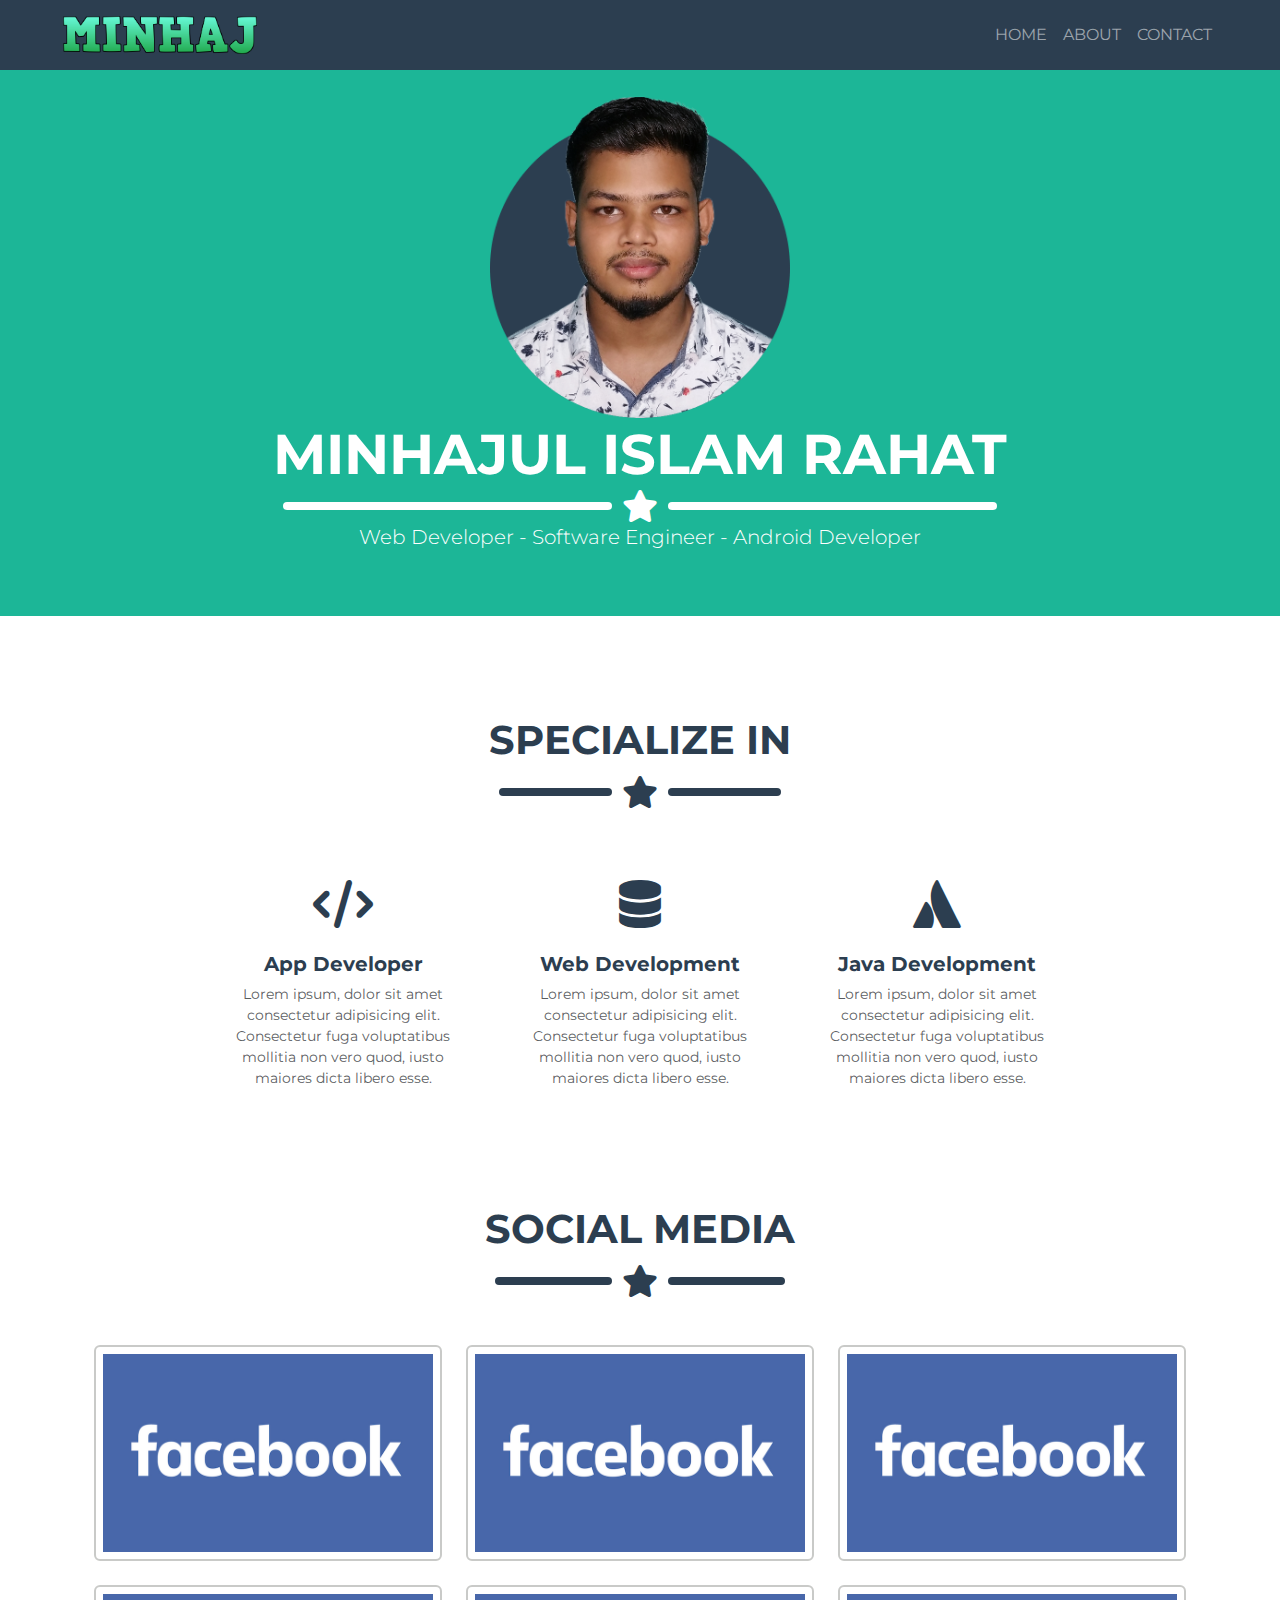
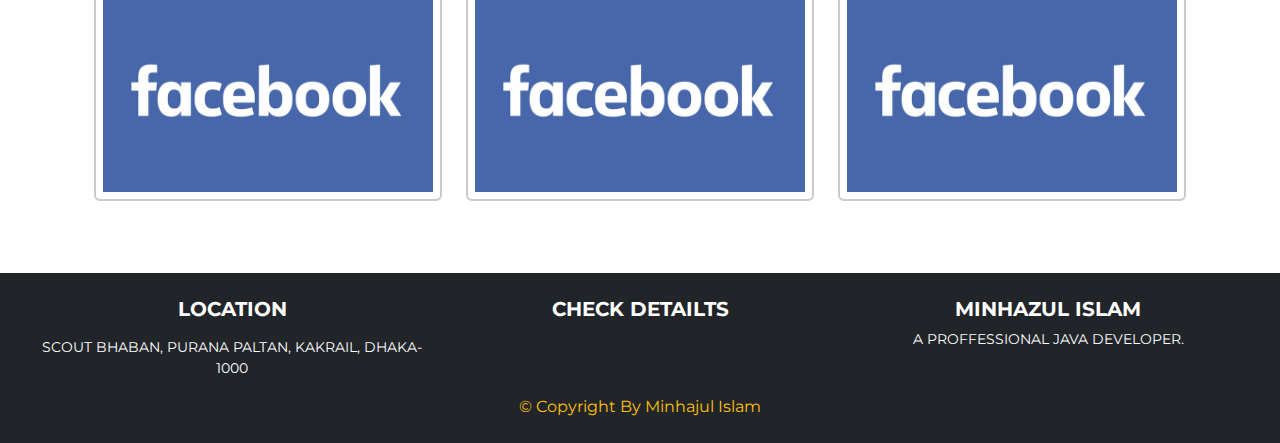
<file: index.html>
<!DOCTYPE html>
<html lang="en">
  <head>
    <meta charset="UTF-8" />
    <meta http-equiv="X-UA-Compatible" content="IE=edge"/>
    <meta name="viewport" content="width=device-width, initial-scale=1.0"/>
    <title>Poftfolio - MINHAJUL ISLAM</title>
    <link rel="stylesheet" href="assets/css/bootstrap.min.css"/>
    <link rel="stylesheet" href="assets/css/font-owsome.css"/>
    <link href="https://fonts.googleapis.com/css?family=Montserrat:400,700" rel="stylesheet" type="text/css"/>
    <link href="https://fonts.googleapis.com/css?family=Lato:400,700,400italic,700italic" rel="stylesheet" type="text/css"/>
    <link rel="stylesheet" href="assets/css/stylesheet.css"/>
  </head>
  <body>
    <!-- navbar -->
    <nav
      class="navbar navbar-expand-md text-uppercase px-5 fixed-top back-1 navbar-dark"
    >
      <div class="container-fluid">
        <a href="/index.html" class="navbar-brand"><img src="image/Banner.png" alt="" class="img-fluid" width="200"></a>
        <button class="navbar-toggler" type="button" data-toggle="collapse" data-target="#navbarSupportedContent" aria-controls="navbarSupportedContent" aria-expanded="false" aria-label="Toggle navigation">
    <span class="navbar-toggler-icon"></span>
  </button>
  
  <div class="collapse navbar-collapse" id="navbarSupportedContent">
        <ul class="navbar-nav ms-auto">
          <li class="nav-item"><a href="index.html" class="nav-link">Home</a></li>
          <li class="nav-item"><a href="pages/about.html" class="nav-link">About</a></li>
          <li class="nav-item"><a href="pages/contact.html" class="nav-link">Contact</a></li>
        </ul>
      </div>
      </div>
    </nav>

    <div class="mb-5">
      <div
        class="back-2 container-fluid d-flex align-items-center flex-column"
        style="text-align: center"
      >
        <div class="p-5 text-white">
          <img
            src="image/mypicfront.png"
            alt=""
            class="img-fluid pt-5 mb-2"
            width="300"
          />
          <h1 class="head1 text-uppercase" id="">Minhajul Islam Rahat</h1>
          <div
            class="custom-line d-flex justify-content-center align-items-center"
          >
            <div class="line1"></div>
            <i class="fa-solid fa-star fa-2x"></i>

            <div class="line1"></div>
          </div>
          <p class="designation lead">
            Web Developer - Software Engineer - Android Developer
          </p>
        </div>
      </div>
    </div>

    <!---- Section Break -------------->

    <section>

      <div class="mb-5">
        <div
          class="container-fluid d-flex align-items-center flex-column section-2"
          style="text-align: center"
        >
          <div class="p-5">
            <h1 class="head1 text-uppercase social-media">Specialize in</h1>
            <div
              class="custom-line d-flex justify-content-center align-items-center"
            >
              <div class="line2"></div>
              <i class="fa-solid fa-star fa-2x star-dark"></i>

              <div class="line2"></div>
            </div>
          </div>
          <div class="container px-5">
            <div class="row d-flex justify-content-center g-5">
              <div class="col-md-3">
                <i class="fa-solid fa-code fa-3x py-4 text-dark1"></i>
                <h5 class="text-dark1">App Developer</h5>
                <p class="small text-muted">
                  Lorem ipsum, dolor sit amet consectetur adipisicing elit.
                  Consectetur fuga voluptatibus mollitia non vero quod, iusto
                  maiores dicta libero esse.
                </p>
              </div>

              <div class="col-md-3 mx-4">
                <i class="fa-solid fa-database fa-3x py-4 text-dark1"></i>
                <h5 class="text-dark1">Web Development</h5>
                <p class="small text-muted">
                  Lorem ipsum, dolor sit amet consectetur adipisicing elit.
                  Consectetur fuga voluptatibus mollitia non vero quod, iusto
                  maiores dicta libero esse.
                </p>
              </div>

              <div class="col-md-3">
                <i class="fa-brands fa-atlassian fa-3x py-4 text-dark1"></i>
                <h5 class="text-dark1">Java Development</h5>
                <p class="small text-muted">
                  Lorem ipsum, dolor sit amet consectetur adipisicing elit.
                  Consectetur fuga voluptatibus mollitia non vero quod, iusto
                  maiores dicta libero esse.
                </p>
              </div>
            </div>
          </div>
        </div>
      </div>
    </section>

    <!-- Section Break---------------->

    <div class="mb-5">
      <div
        class="container-fluid d-flex align-items-center flex-column"
        style="text-align: center"
      >
        <div class="p-5">
          <h1 class="head1 social-media text-uppercase" id="">Social Media</h1>
          <div
            class="custom-line d-flex justify-content-center align-items-center"
          >
            <div class="line2"></div>
            <i class="fa-solid fa-star fa-2x star-dark"></i>

            <div class="line2"></div>
          </div>
        </div>

        <div
          class="row container justify-content-center align-items-center social-media-wrapper"
        >
          <div class="col-md-4 mb-4">
            <img src="image/facebook.jpg" alt="" class="img-fluid rounded image-border" width="600">
          </div>
          <div class="col-md-4 mb-4">
            <img src="image/facebook.jpg" alt="" class="img-fluid rounded image-border">
          </div>
          <div class="col-md-4 mb-4">
            <img src="image/facebook.jpg" alt="" class="img-fluid rounded image-border" />
          </div>
          <div class="col-md-4 mb-4">
            <img src="image/facebook.jpg" alt="" class="img-fluid rounded image-border" />
          </div>
          <div class="col-md-4 mb-4">
            <img src="image/facebook.jpg" alt="" class="img-fluid rounded image-border" />
          </div>
          <div class="col-md-4 mb-4">
            <img src="image/facebook.jpg" alt="" class="img-fluid rounded image-border" />
          </div>
        </div>
      </div>
    </div>

    <!-- Ssection Break-->
    <footer class="bg-dark p-4">
      <div class="container-fluid px-3">
        <div class="row text-white text-uppercase text-center justify-content-center">
          <div class="col-md-4">
            <h5 class="fw-bolder">LOCATION</h5>
           <address></address> <p class="small">Scout Bhaban, Purana Paltan, Kakrail, Dhaka-1000</p>
          </div></address>

          <div class="col-md-4">
            <h5 class="fw-bolder">Check detailts</h5>
          </div>

          <div class="col-md-4">
            <h5 class="fw-bolder">Minhazul Islam</h5>
            <p class="small">A Proffessional Java Developer. </p>
          </div>
        </div>
        <div class="px-5 text-center text-warning">© Copyright By Minhajul Islam</div>
      </div>
    </footer>









    <script src="https://code.jquery.com/jquery-3.3.1.slim.min.js"></script>
<script src="https://cdn.jsdelivr.net/npm/popper.js@1.14.7/dist/umd/popper.min.js"></script>
<script src="https://cdn.jsdelivr.net/npm/bootstrap@4.3.1/dist/js/bootstrap.min.js"></script>
  </body>
</html>
</file>
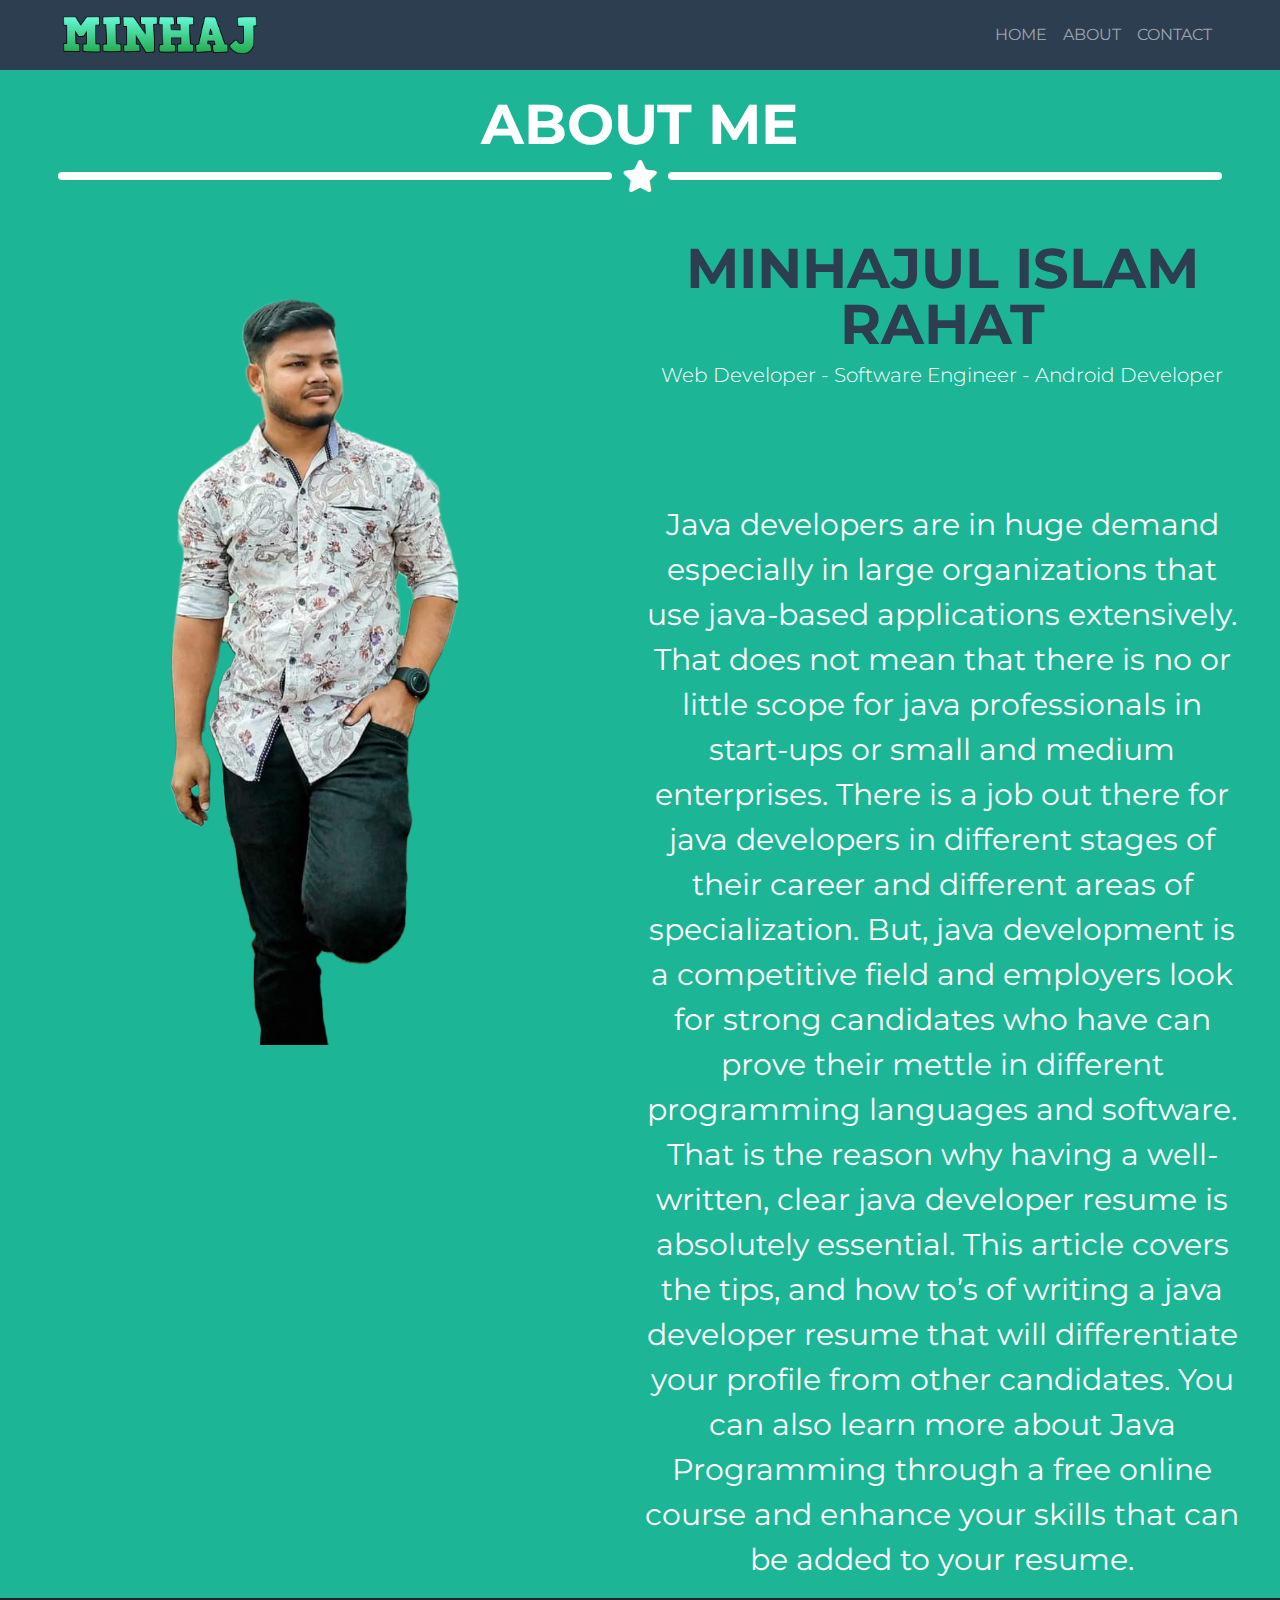
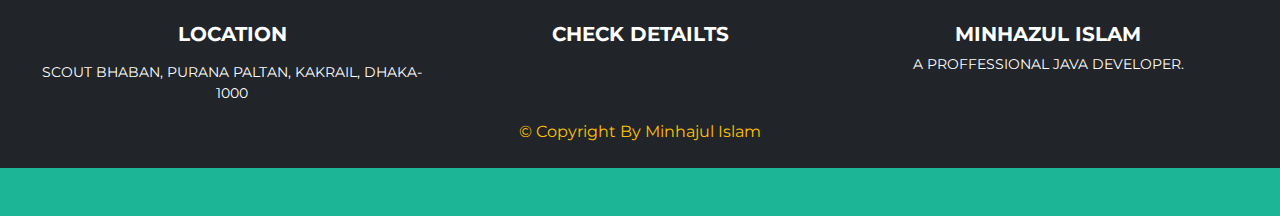
<file: pages/about.html>
<!DOCTYPE html>
<html lang="en">
  <head>
    <meta charset="UTF-8" />
    <meta http-equiv="X-UA-Compatible" content="IE=edge"/>
    <meta name="viewport" content="width=device-width, initial-scale=1.0"/>
    <title>About Page - MINHAJUL ISLAM</title>
    <link rel="stylesheet" href="../assets/css/bootstrap.min.css"/>
    <link rel="stylesheet" href="../assets/css/font-owsome.css"/>
    <link href="https://fonts.googleapis.com/css?family=Montserrat:400,700" rel="stylesheet" type="text/css"/>
    <link href="https://fonts.googleapis.com/css?family=Lato:400,700,400italic,700italic" rel="stylesheet" type="text/css"/>
    <link rel="stylesheet" href="../assets/css/stylesheet.css"/>

  </head>
  <body>
    <!-- navbar -->
    <nav
    class="navbar navbar-expand-md text-uppercase px-5 fixed-top back-1 navbar-dark"
  >
    <div class="container-fluid">
      <a href="" class="navbar-brand"><img src="../image/Banner.png" alt="" class="img-fluid" width="200"></a>

      <button class="navbar-toggler" type="button" data-toggle="collapse" data-target="#navbarSupportedContent" aria-controls="navbarSupportedContent" aria-expanded="false" aria-label="Toggle navigation">
  <span class="navbar-toggler-icon"></span>
</button>

<div class="collapse navbar-collapse" id="navbarSupportedContent">
      <ul class="navbar-nav ms-auto">
        <li class="nav-item"><a href="../index.html" class="nav-link">Home</a></li>
        <li class="nav-item"><a href="about.html" class="nav-link">About</a></li>
        <li class="nav-item"><a href="contact.html" class="nav-link">Contact</a></li>
      </ul>
    </div>
    </div>
  </nav>
  

   <div class="mt-5">
    <div
      class="back-2 container-fluid d-flex align-items-center flex-column pb-5"
      style="text-align: center"
    >
    <div class="row d-flex">
      <div class="p-5 text-white">
        
        <h1 class="head1 text-uppercase" id="">About Me</h1>
        <div
          class="custom-line d-flex justify-content-center align-items-center"
        >
          <div class="line1"></div>
          <i class="fa-solid fa-star fa-2x"></i>

          <div class="line1"></div>
      </div>

      </div>
<div class="row d-flex">
        <div class="col-md-6 ">
            <img src="../image/mypic.png" alt="" class="img-fluid">
        </div>
            <div class="col-md-6">
              <h1 class="head1 text-uppercase text-dark1" id="">Minhajul Islam Rahat</h1>
              <div
                class="custom-line d-flex justify-content-center align-items-center"
              >
              <p class="designation lead">
                Web Developer - Software Engineer - Android Developer
              </p>
            </div>
            <div>
              <p class="pt-5 mt-5 text-white1 about-page-p">Java developers are in huge demand especially in large organizations that use java-based applications extensively. That does not mean that there is no or little scope for java professionals in start-ups or small and medium enterprises. There is a job out there for java developers in different stages of their career and different areas of specialization. But, java development is a competitive field and employers look for strong candidates who have can prove their mettle in different programming languages and software. That is the reason why having a well-written, clear java developer resume is absolutely essential. 

                This article covers the tips, and how to’s of writing a java developer resume that will differentiate your profile from other candidates. You can also learn more about Java Programming through a free online course and enhance your skills that can be added to your resume.</p>
              </div>

            
        </div>

            





  

    </div>

        












    <!-- Ssection Break-->
    <footer class="bg-dark p-4">
      <div class="container-fluid px-3">
        <div class="row text-white text-uppercase text-center justify-content-center">
          <div class="col-md-4">
            <h5 class="fw-bolder">LOCATION</h5>
           <address></address> <p class="small">Scout Bhaban, Purana Paltan, Kakrail, Dhaka-1000</p>
          </div></address>

          <div class="col-md-4">
            <h5 class="fw-bolder">Check detailts</h5>
          </div>

          <div class="col-md-4">
            <h5 class="fw-bolder">Minhazul Islam</h5>
            <p class="small">A Proffessional Java Developer. </p>
          </div>
        </div>
        <div class="px-5 text-center text-warning">© Copyright By Minhajul Islam</div>
      </div>
    </footer>








<script src="https://code.jquery.com/jquery-3.3.1.slim.min.js"></script>
<script src="https://cdn.jsdelivr.net/npm/popper.js@1.14.7/dist/umd/popper.min.js"></script>
<script src="https://cdn.jsdelivr.net/npm/bootstrap@4.3.1/dist/js/bootstrap.min.js"></script>

  </body>
</html>
</file>
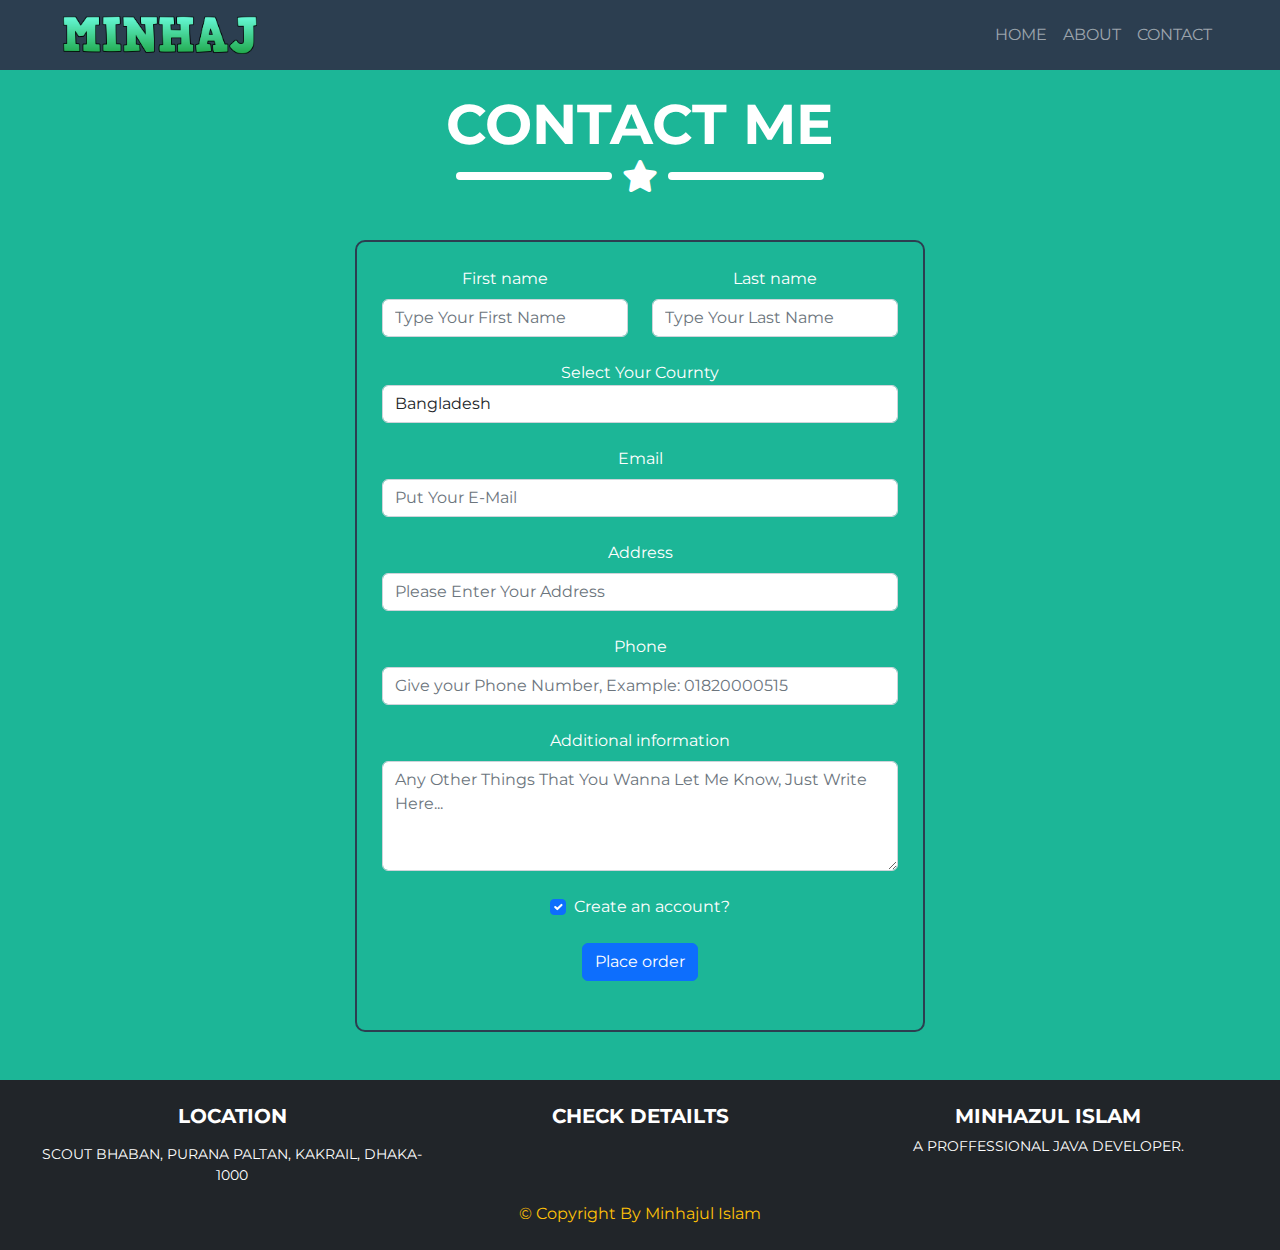
<file: pages/contact.html>
<!DOCTYPE html>
<html lang="en">
  <head>
    <meta charset="UTF-8" />
    <meta http-equiv="X-UA-Compatible" content="IE=edge"/>
    <meta name="viewport" content="width=device-width, initial-scale=1.0"/>
    <title>Contact Page - MINHAJUL ISLAM</title>
    <link rel="stylesheet" href="../assets/css/bootstrap.min.css"/>
    <link rel="stylesheet" href="../assets/css/font-owsome.css"/>
    <link href="https://fonts.googleapis.com/css?family=Montserrat:400,700" rel="stylesheet" type="text/css"/>
    <link href="https://fonts.googleapis.com/css?family=Lato:400,700,400italic,700italic" rel="stylesheet" type="text/css"/>
    <link rel="stylesheet" href="../assets/css/stylesheet.css"/>

  </head>
  <body>
    <!-- navbar -->
    <nav
      class="navbar navbar-expand-md text-uppercase px-5 fixed-top back-1 navbar-dark"
    >
      <div class="container-fluid">
        <a href="/index.html" class="navbar-brand"><img src="../image/Banner.png" alt="" class="img-fluid" width="200"></a>

        <button class="navbar-toggler" type="button" data-toggle="collapse" data-target="#navbarSupportedContent" aria-controls="navbarSupportedContent" aria-expanded="false" aria-label="Toggle navigation">
    <span class="navbar-toggler-icon"></span>
  </button>
  
  <div class="collapse navbar-collapse" id="navbarSupportedContent">
        <ul class="navbar-nav ms-auto">
          <li class="nav-item"><a href="../index.html" class="nav-link">Home</a></li>
          <li class="nav-item"><a href="about.html" class="nav-link">About</a></li>
          <li class="nav-item"><a href="contact.html" class="nav-link">Contact</a></li>
        </ul>
      </div>
      </div>
    </nav>

     <div class="mt-5">
      <div
        class="back-2 container-fluid d-flex align-items-center flex-column pb-5"
        style="text-align: center"
      >
        <div class="p-5 text-white">
          
          <h1 class="head1 text-uppercase" id="">Contact Me</h1>
          <div
            class="custom-line d-flex justify-content-center align-items-center"
          >
            <div class="line1"></div>
            <i class="fa-solid fa-star fa-2x"></i>

            <div class="line1"></div>
        </div>

        </div>
            


<form class="">
 

  <div class="row mb-4">
    <div class="col">
      <div class="form-group">
         <label class="form-label">First name</label>
        <input type="text" class="form-control" placeholder="Type Your First Name"/>
       
      </div>
    </div>
    <div class="col">
      <div class="form-group">
        <label class="form-label">Last name</label>
        <input type="text" class="form-control" placeholder="Type Your Last Name" />
        
      </div>
    </div>
  </div>

  <div class="form-group mb-4">
    <label for="" >Select Your Cournty</label>
    <select name="" id="" class="form-control">
      <option value="">Bangladesh</option>
      <option value="">India</option>
      <option value="">Afganistan</option>
      <option value="">United States</option>
      <option value="">Arab Emirates</option>
      <option value="">United Kingdom</option>
      <option value="">Nepal</option>
    </select>
  </div>

  <!-- Email input -->
  <div class="form-group mb-4">
    <label class="form-label">Email</label>
    <input type="email" class="form-control" placeholder="Put Your E-Mail" />
    
  </div>
  

  <!-- Text input -->
  <div class="form-group mb-4">
    <label class="form-label">Address</label>
    <input type="text" class="form-control" placeholder="Please Enter Your Address"/>
    
  </div>



  <!-- Number input -->
  <div class="form-group mb-4">
    <label class="form-label">Phone</label>
    <input type="number" class="form-control" placeholder="Give your Phone Number, Example: 01820000515" />
    
  </div>

  <!-- Message input -->
  <div class="form-group mb-4">
    <label class="form-label">Additional information</label>
    <textarea class="form-control" rows="4" placeholder="Any Other Things That You Wanna Let Me Know, Just Write Here..."></textarea>
    
  </div>

  <!-- Checkbox -->
  <div class="form-check d-flex justify-content-center mb-4">
    <input class="form-check-input me-2" type="checkbox" value="" checked />
    <label class="form-check-label"> Create an account? </label>
  </div>

  <!-- Submit button -->
  <button type="submit" class="btn btn-primary btn-block mb-4">Place order</button>


</form>
</div>





  

    </div>

        












    <!-- Ssection Break-->
    <footer class="bg-dark p-4">
      <div class="container-fluid px-3">
        <div class="row text-white text-uppercase text-center justify-content-center">
          <div class="col-md-4">
            <h5 class="fw-bolder">LOCATION</h5>
           <address></address> <p class="small">Scout Bhaban, Purana Paltan, Kakrail, Dhaka-1000</p>
          </div></address>

          <div class="col-md-4">
            <h5 class="fw-bolder">Check detailts</h5>
          </div>

          <div class="col-md-4">
            <h5 class="fw-bolder">Minhazul Islam</h5>
            <p class="small">A Proffessional Java Developer. </p>
          </div>
        </div>
        <div class="px-5 text-center text-warning">© Copyright By Minhajul Islam</div>
      </div>
    </footer>








<script src="https://code.jquery.com/jquery-3.3.1.slim.min.js"></script>
<script src="https://cdn.jsdelivr.net/npm/popper.js@1.14.7/dist/umd/popper.min.js"></script>
<script src="https://cdn.jsdelivr.net/npm/bootstrap@4.3.1/dist/js/bootstrap.min.js"></script>

  </body>
</html>
</file>
<file: assets/css/stylesheet.css>
body{
    font-family: 'Montserrat', sans-serif;
}


.head1{
    font-size: 3.5rem;
    font-weight: bolder;
    line-height: 3.5rem;
}
.line1{
    background-color: white;
    width: 50%;
    height: 8px;
    border-radius: 5px;
    margin-right: 10px;
    margin-left: 10px;
}

.designation{
    color: #ffffff;
    

}

.line2{
background-color: #2C3E50;
    width: 50%;
    height: 8px;
    border-radius: 5px;
    margin-right: 10px;
    margin-left: 10px;
}

.social-media{
    font-size: 2.5rem;
    font-weight: bold;
    color: #2C3E50;
}

.section-2{
    color: rgb(0, 0, 0);
}

h5{
    font-weight: bolder;
}

.back-1{
    background-color: #2C3E50;
}
.back-2{
    background-color: #1cb697;
}
.star-dark{
    color: #2C3E50;
}
.text-dark1{
    color: #2C3E50;
}

.image-border{
    border: 2px solid #c9cac8 ;
    border-radius: 5px;
    padding: 2%;
}

form{
    border: 2px solid #2C3E50;
    padding: 2%;
    border-radius: 10px;

}

label{
    color: white;
}
.text-white1{
    color: white;
}

.about-page-p{
    font-size: 30px;

}
</file>
